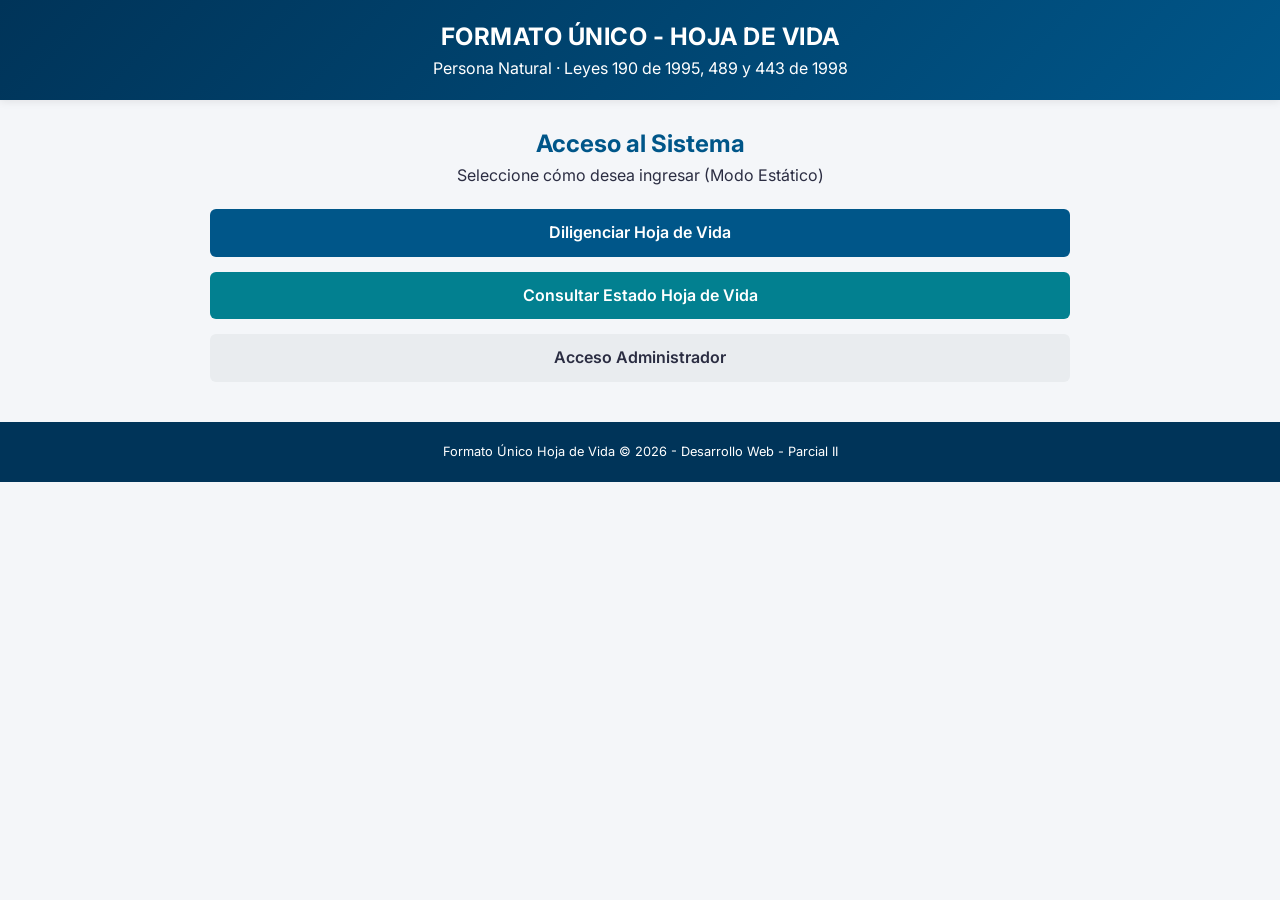
<file: index.html>
<!DOCTYPE html>
<html lang="es">

<head>
    <meta charset="UTF-8">
    <meta name="viewport" content="width=device-width, initial-scale=1.0">
    <title>Hoja de Vida - Formato Único</title>
    <link rel="stylesheet" href="css/estilos.css">
</head>

<body>

    <header>
        <h1>FORMATO ÚNICO - HOJA DE VIDA</h1>
        <p>Persona Natural · Leyes 190 de 1995, 489 y 443 de 1998</p>
    </header>

    <main>
        <div class="login-container">
            <div class="login-card" style="text-align: center;">
                <h2 style="color: var(--primario);">Acceso al Sistema</h2>
                <p style="margin-bottom: 20px;">Seleccione cómo desea ingresar (Modo Estático)</p>

                <div style="display: flex; flex-direction: column; gap: 15px;">
                    <a href="datos-personales.html" class="btn btn-primario"
                        style="text-decoration: none; display: block;">Diligenciar Hoja de Vida</a>
                    <a href="consulta-usuario.html" class="btn btn-primario"
                        style="text-decoration: none; display: block; background-color: var(--exito);">Consultar Estado Hoja de Vida</a>
                    <a href="credenciales.html" class="btn btn-secundario"
                        style="text-decoration: none; display: block;">Acceso Administrador</a>
                </div>
            </div>
        </div>
    </main>

    <footer>
        <p>Formato Único Hoja de Vida &copy; 2026 - Desarrollo Web - Parcial II</p>
    </footer>
</body>

</html>
</file>
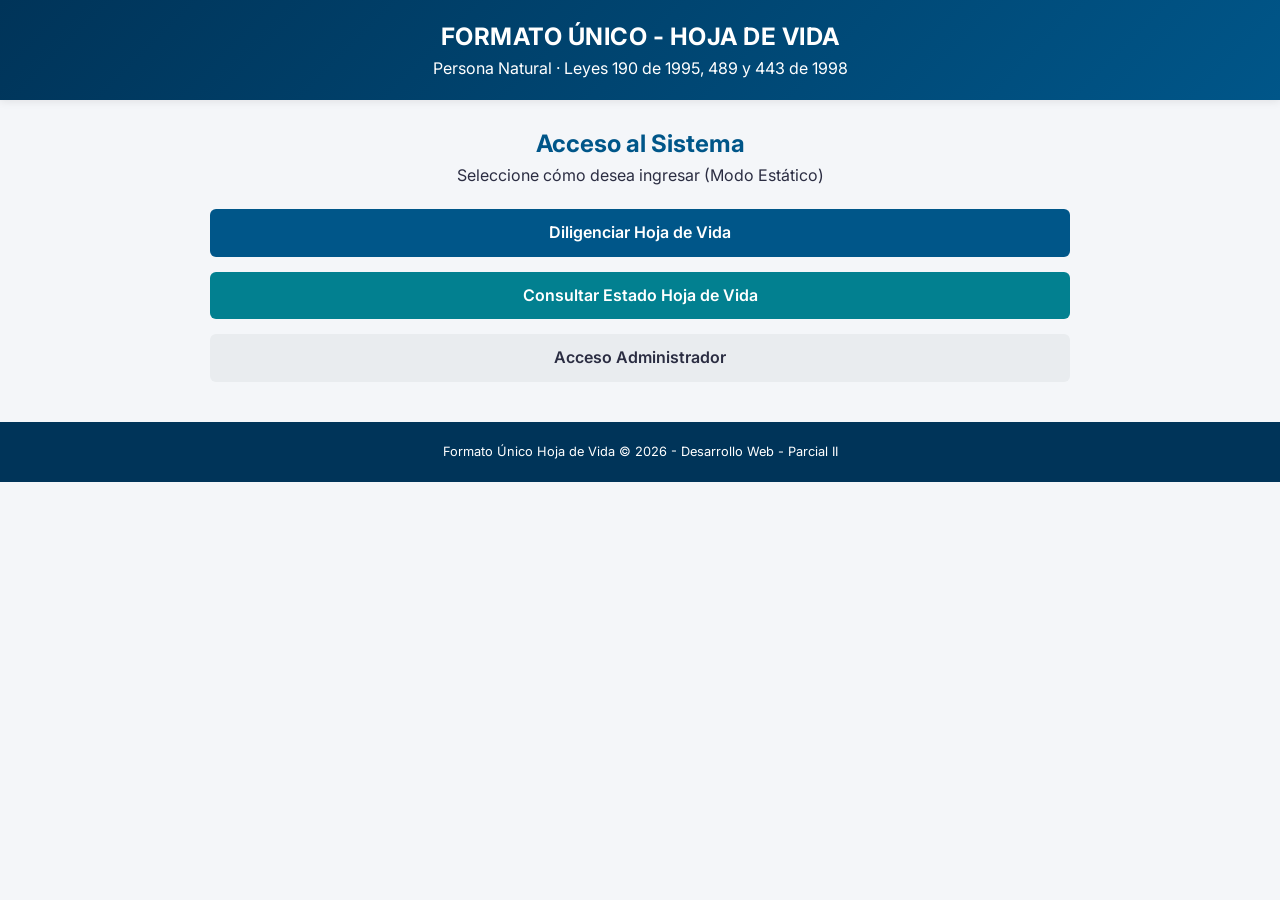
<file: admin.html>
<!DOCTYPE html>
<html lang="es">

<head>
    <meta charset="UTF-8">
    <meta name="viewport" content="width=device-width, initial-scale=1.0">
    <title>Panel Administrador - Hoja de Vida</title>
    <link rel="stylesheet" href="css/estilos.css">
</head>

<body>
    <header>
        <h1>PANEL DE ADMINISTRACIÓN</h1>
        <p>Gestión de Hojas de Vida</p>
    </header>

    <nav>
        <a href="index.html" class="btn-logout">Cerrar Sesión</a>
        <a href="#" id="tab-admin" class="paso-activo" onclick="switchTab('admin')">Administración</a>
        <a href="#" id="tab-historial" onclick="switchTab('historial')">Historial</a>
    </nav>

    <main>
        <div id="alertaGeneral" class="alerta"></div>

        <div id="vista-admin">
            <section>
                <h2><span class="numero-seccion">⚙</span> Hojas de Vida Pendientes</h2>


            <!-- Tabla de hojas de vida -->
            <div style="overflow-x: auto; width: 100%; margin-top: 15px;">
                <table class="admin-table">
                <thead>
                    <tr>
                        <th>ID</th>
                        <th>Nombre Completo</th>
                        <th>Documento</th>
                        <th>Fecha</th>
                        <th>Estado</th>
                        <th>Acción</th>
                    </tr>
                </thead>
                <tbody id="tablaHVBody">
                    <!-- Registros dinámicos cargados con JS -->
                </tbody>
            </table>
            </div>
        </section>
        </div>

        <div id="vista-historial" style="display: none;">
            <section>
                <h2><span class="numero-seccion">📋</span> Historial de Estados</h2>
                <div style="background:#fff; padding: 10px; border-radius: 6px; border: 1px solid #ddd; max-height: 450px; overflow-y: auto; margin-top:15px;">
                    <table class="admin-table">
                        <thead>
                            <tr>
                                <th>Candidato</th>
                                <th>Estado Final</th>
                                <th>Fecha</th>
                            </tr>
                        </thead>
                        <tbody id="tablaHistorialBody">
                            <!-- JS inyectará el historial resumido aquí -->
                        </tbody>
                    </table>
                </div>
            </section>
        </div>
    </main>

    <footer>
        <p>Panel de Administración &copy; 2026 - Con JavaScript (Seguridad Mock)</p>
    </footer>

    <script src="js/main.js"></script>
</body>

</html>
</file>
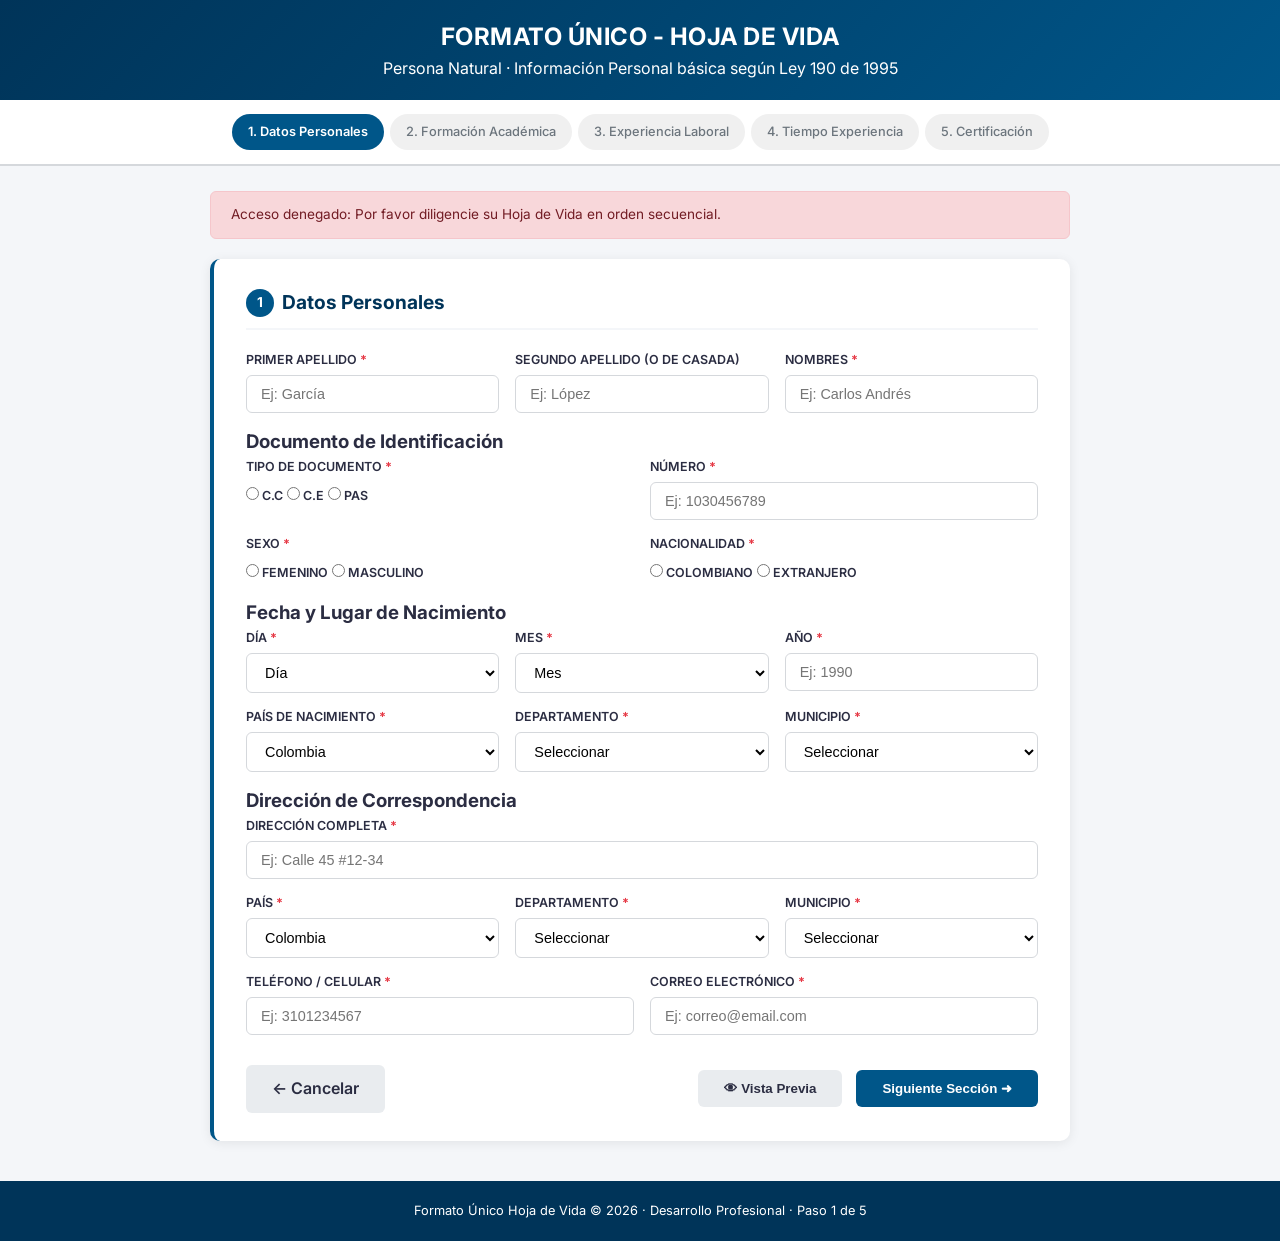
<file: certificacion.html>
<!DOCTYPE html>
<html lang="es">

<head>
    <meta charset="UTF-8">
    <meta name="viewport" content="width=device-width, initial-scale=1.0">
    <title>Certificación - Hoja de Vida</title>
    <link rel="stylesheet" href="css/estilos.css">
</head>

<body>
    <!-- Encabezado -->
    <header>
        <h1>FORMATO ÚNICO - HOJA DE VIDA</h1>
        <p>Persona Natural · Certificación de la Información</p>
    </header>

    <!-- Navegación final -->
    <nav>
        <a href="datos-personales.html" class="paso-completado">1. Datos Personales</a>
        <a href="formacion-academica.html" class="paso-completado">2. Formación Académica</a>
        <a href="experiencia-laboral.html" class="paso-completado">3. Experiencia Laboral</a>
        <a href="tiempo-experiencia.html" class="paso-completado">4. Tiempo Experiencia</a>
        <span class="paso-activo">5. Certificación</span>
    </nav>

    <main>
        <form action="estado-hv.html" method="get">
            <div id="alertaGeneral" class="alerta"></div>

            <!-- SECCIÓN 5: DECLARACIÓN JURAMENTADA -->
            <section>
                <h2><span class="numero-seccion">5</span> Firma del Servidor Público o Contratista</h2>

                <!-- Cuadro de texto legal basado en la Ley 190 de 1995 -->
                <div
                    style="background-color:#F8F9FA;padding:20px;border-radius:8px;border-left:3px solid var(--primario);margin-bottom:20px;line-height:1.8;font-size:0.88rem;">
                    <p><strong>MANIFIESTO BAJO LA GRAVEDAD DEL JURAMENTO QUE:</strong></p>
                    <br>
                    <p>
                        NO ME ENCUENTRO DENTRO DE LAS CAUSALES DE INHABILIDAD E INCOMPATIBILIDAD DEL ORDEN CONSTITUCIONAL O LEGAL, 
                        PARA EJERCER CARGOS O EMPLEOS PÚBLICOS O PARA CELEBRAR CONTRATOS DE PRESTACIÓN DE SERVICIOS CON LA 
                        ADMINISTRACIÓN PÚBLICA.
                    </p>
                    <br>
                    <p>
                        PARA TODOS LOS EFECTOS LEGALES, CERTIFICO QUE LOS DATOS POR MI ANOTADOS EN EL PRESENTE FORMATO
                        ÚNICO DE HOJA DE VIDA, SON VERACES. (ARTÍCULO 5o. DE LA LEY 190/95).
                    </p>
                </div>

                <!-- Campo de aceptación obligatoria -->
                <div class="campo" id="contenedorJuramento">
                    <label class="requerido">¿Acepta la declaración jurada anterior?</label>
                    <div class="grupo-radio">
                        <label><input type="radio" name="aceptaJuramento" value="si" data-required="true"> Sí, acepto</label>
                        <label><input type="radio" name="aceptaJuramento" value="no"> No acepto</label>
                    </div>
                </div>
            </section>

            <!-- SECCIÓN 6: OBSERVACIONES (Uso administrativo) -->
            <section>
                <h2><span class="numero-seccion">6</span> Observaciones</h2>
                <p style="font-size:0.82rem;color:#6C757D;margin-bottom:12px;">
                    Espacio opcional para aclaraciones adicionales sobre la información suministrada.
                </p>

                <div class="campo">
                    <label for="observaciones">Observaciones Generales</label>
                    <textarea id="observaciones" rows="4"
                        placeholder="Escriba aquí sus observaciones si lo considera necesario"></textarea>
                </div>
            </section>

            <!-- Botones finales de envío -->
            <section>
                <div class="botones-formulario" style="border-top:none;padding-top:0;margin-top:0;">
                    <a href="tiempo-experiencia.html" class="btn btn-secundario"
                        style="text-decoration:none; display:inline-block; text-align:center;">← Sección Anterior</a>
                    <button type="submit" class="btn btn-primario" style="font-size:1rem;padding:12px 30px;">
                        ✓ Finalizar y Enviar
                    </button>
                </div>
            </section>
        </form>
    </main>

    <footer>
        <p>Formato Único Hoja de Vida &copy; 2026 · Paso 5 de 5</p>
    </footer>

    <!-- Lógica de validación final -->
    <script src="js/main.js"></script>
</body>

</html>
</file>
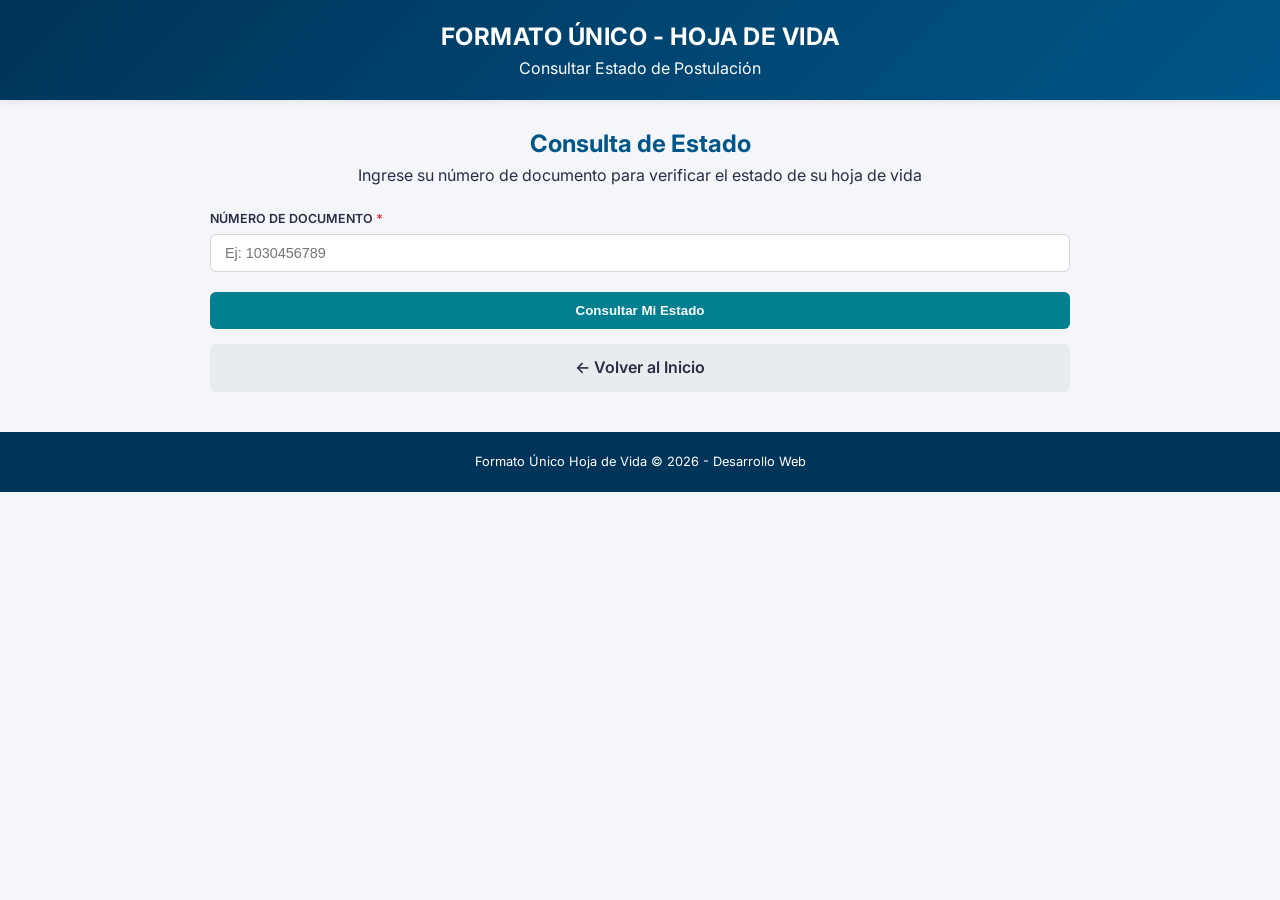
<file: consulta-usuario.html>
<!DOCTYPE html>
<html lang="es">

<head>
    <meta charset="UTF-8">
    <meta name="viewport" content="width=device-width, initial-scale=1.0">
    <title>Consulta de Estado - Hoja de Vida</title>
    <link rel="stylesheet" href="css/estilos.css">
</head>

<body>

    <header>
        <h1>FORMATO ÚNICO - HOJA DE VIDA</h1>
        <p>Consultar Estado de Postulación</p>
    </header>

    <main>
        <div class="login-container">
            <div class="login-card" style="text-align: center;">
                <h2 style="color: var(--primario);">Consulta de Estado</h2>
                <p style="margin-bottom: 20px;">Ingrese su número de documento para verificar el estado de su hoja de vida</p>

                <div id="resultadoConsulta" class="alerta" style="display:none; margin-bottom: 15px; padding:15px; border-radius:6px; font-weight:600;"></div>

                <form id="consultaForm">
                    <div class="campo" style="text-align: left; margin-bottom: 20px;">
                        <label for="docConsulta" class="requerido">Número de Documento</label>
                        <input type="text" id="docConsulta" required placeholder="Ej: 1030456789">
                    </div>
                    <div style="display: flex; flex-direction: column; gap: 15px;">
                        <button type="submit" class="btn btn-primario" style="width: 100%; background-color:var(--exito);">Consultar Mi Estado</button>
                        <a href="index.html" class="btn btn-secundario"
                            style="text-decoration: none; display: block;">← Volver al Inicio</a>
                    </div>
                </form>
            </div>
        </div>
    </main>

    <footer>
        <p>Formato Único Hoja de Vida &copy; 2026 - Desarrollo Web</p>
    </footer>

    <script>
        document.getElementById('consultaForm').addEventListener('submit', function(e) {
            e.preventDefault();
            const doc = document.getElementById('docConsulta').value.trim();
            const resDiv = document.getElementById('resultadoConsulta');
            
            if(!doc) return;

            let hvList = JSON.parse(localStorage.getItem('hvList') || '[]');
            // Buscar del más reciente al antiguo (reverse) en caso que haya duplicados
            let hv = [...hvList].reverse().find(h => h.documento === doc);

            resDiv.style.display = 'block';

            if (hv) {
                let colorInfo = '#f1f3f5';
                let textCol = '#333';
                
                if(hv.estado === 'diligenciada') {
                    colorInfo = '#e2e3e5';
                    textCol = '#383d41';
                } else if(hv.estado === 'aceptada') {
                    colorInfo = '#d4edda';
                    textCol = '#155724';
                } else if(hv.estado === 'rechazada') {
                    colorInfo = '#f8d7da';
                    textCol = '#721c24';
                }

                resDiv.style.backgroundColor = colorInfo;
                resDiv.style.color = textCol;
                resDiv.style.border = `1px solid ${textCol}`;
                
                resDiv.innerHTML = `
                    <div style="margin-bottom:8px; font-size:0.85rem; color:#666;">Candidato: <strong>${hv.nombreCompleto}</strong></div>
                    Estado Actual: <br>
                    <span style="font-size:1.2rem; text-transform:uppercase;">${hv.estado}</span>
                `;
            } else {
                resDiv.style.backgroundColor = '#fff3cd';
                resDiv.style.color = '#856404';
                resDiv.style.border = '1px solid #ffeeba';
                resDiv.innerHTML = `No se encontró ninguna Hoja de Vida asociada al documento <strong>${doc}</strong>.`;
            }
        });
    </script>
</body>

</html>
</file>
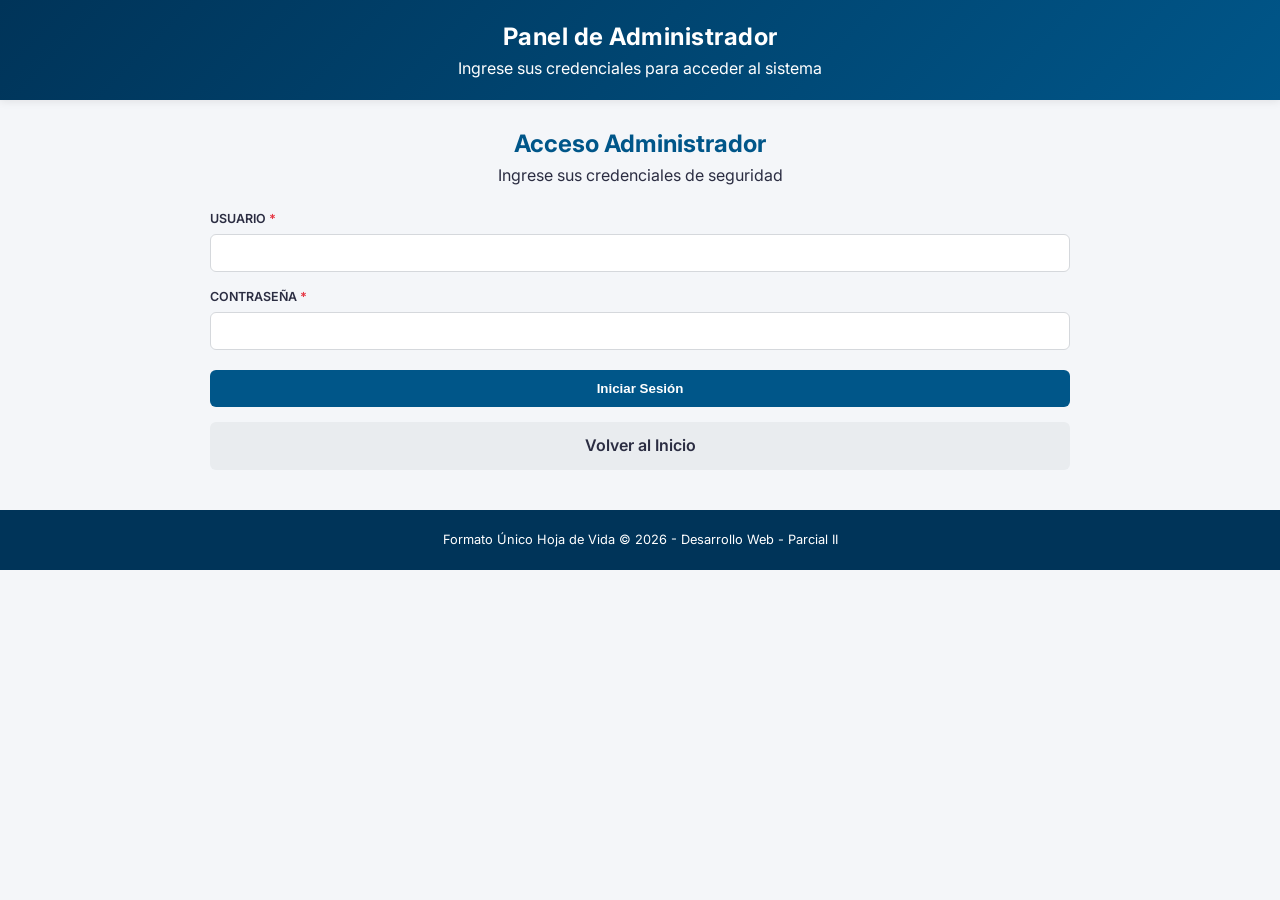
<file: credenciales.html>
<!DOCTYPE html>
<html lang="es">

<head>
    <meta charset="UTF-8">
    <meta name="viewport" content="width=device-width, initial-scale=1.0">
    <title>Inicio de Sesión</title>
    <link rel="stylesheet" href="css/estilos.css">
</head>

<body>

    <header>
        <h1>Panel de Administrador</h1>
        <p>Ingrese sus credenciales para acceder al sistema</p>
    </header>

    <main>
        <div class="login-container">
            <div class="login-card" style="text-align: center;">
                <h2 style="color: var(--primario);">Acceso Administrador</h2>
                <p style="margin-bottom: 20px;">Ingrese sus credenciales de seguridad</p>

                <div id="loginError" class="alerta" style="display:none; margin-bottom: 15px;"></div>

                <form id="loginAdminForm">
                    <div class="campo" style="text-align: left; margin-bottom: 15px;">
                        <label for="adminUser" class="requerido">Usuario</label>
                        <input type="text" id="adminUser" data-required="true" placeholder="">
                    </div>
                    <div class="campo" style="text-align: left; margin-bottom: 20px;">
                        <label for="adminPass" class="requerido">Contraseña</label>
                        <input type="password" id="adminPass" data-required="true" placeholder="">
                    </div>
                    <div style="display: flex; flex-direction: column; gap: 15px;">
                        <button type="submit" class="btn btn-primario" style="width: 100%;">Iniciar Sesión</button>
                        <a href="index.html" class="btn btn-secundario"
                            style="text-decoration: none; display: block;">Volver al Inicio</a>
                    </div>
                </form>
            </div>
        </div>
    </main>

    <footer>
        <p>Formato Único Hoja de Vida &copy; 2026 - Desarrollo Web - Parcial II</p>
    </footer>

    <script src="js/main.js"></script>
</body>

</html>
</file>
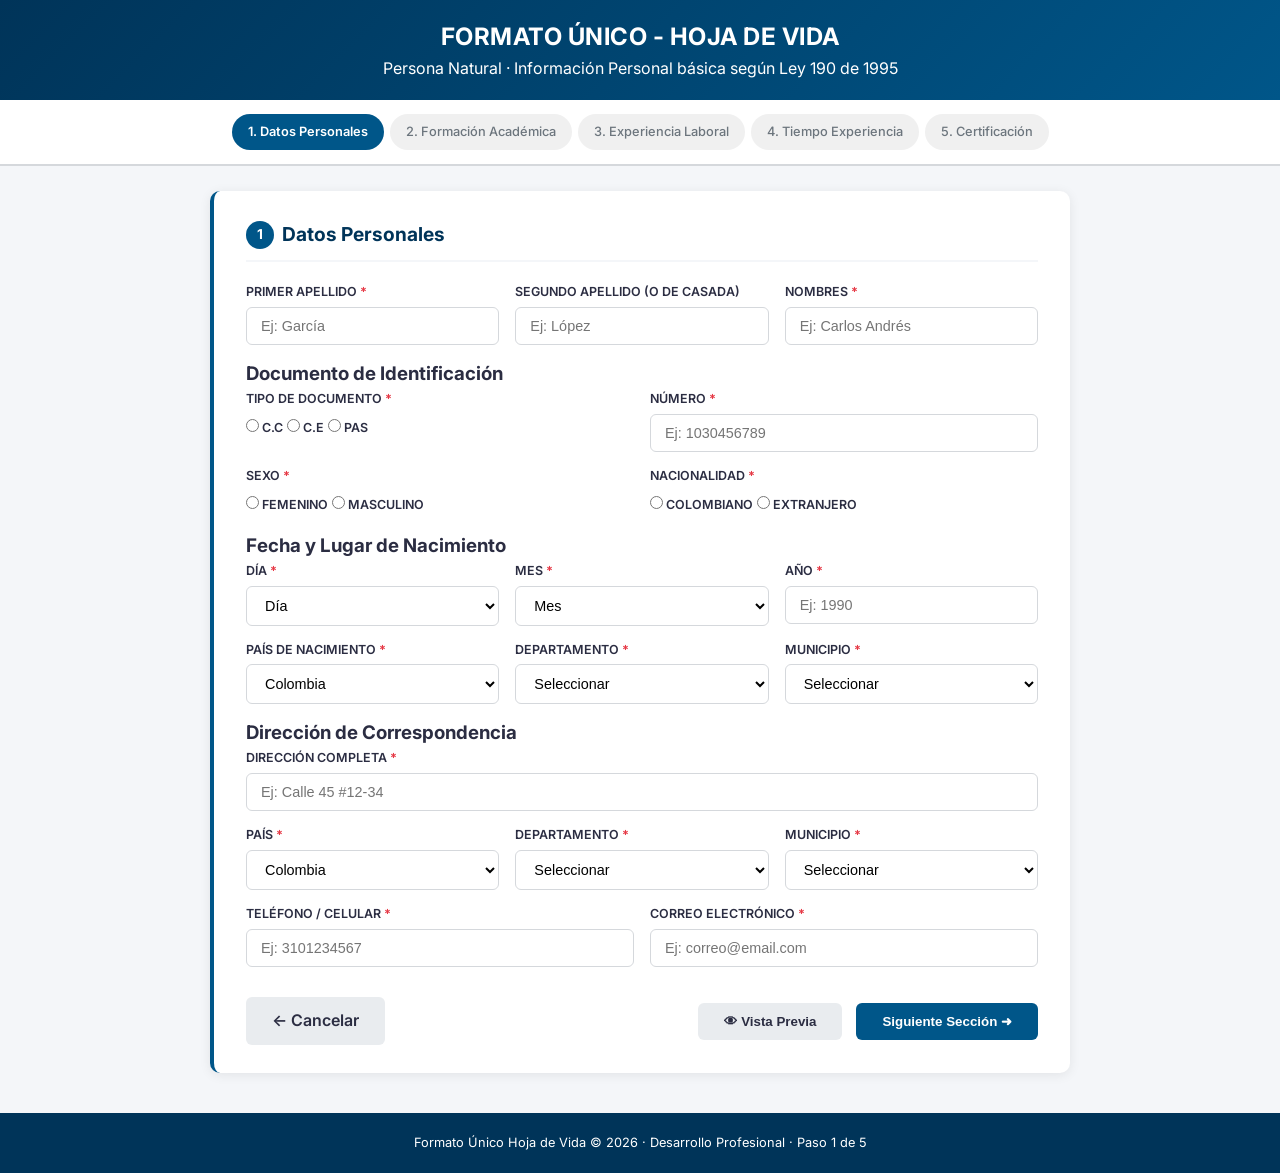
<file: datos-personales.html>
<!DOCTYPE html>
<html lang="es">

<head>
    <!-- Configuración básica y metaetiquetas para SEO y adaptabilidad móvil -->
    <meta charset="UTF-8">
    <meta name="viewport" content="width=device-width, initial-scale=1.0">
    <title>Datos Personales - Hoja de Vida</title>
    <!-- Enlace a la hoja de estilos general -->
    <link rel="stylesheet" href="css/estilos.css">
</head>

<body>

    <!-- Encabezado oficial del Formato Único -->
    <header>
        <h1>FORMATO ÚNICO - HOJA DE VIDA</h1>
        <p>Persona Natural · Información Personal básica según Ley 190 de 1995</p>
    </header>

    <!-- Barra de navegación por pasos. 
         Nota: El acceso a pasos futuros está bloqueado por JS si no se completan los campos requeridos. -->
    <nav>
        <span class="paso-activo">1. Datos Personales</span>
        <a href="formacion-academica.html">2. Formación Académica</a>
        <a href="experiencia-laboral.html">3. Experiencia Laboral</a>
        <a href="tiempo-experiencia.html">4. Tiempo Experiencia</a>
        <a href="certificacion.html">5. Certificación</a>
    </nav>

    <main>
        <!-- El formulario utiliza el método GET para simular el paso de datos en modo estático -->
        <form action="formacion-academica.html" method="get">
            <!-- Contenedor para mensajes de alerta globales manejados por main.js -->
            <div id="alertaGeneral" class="alerta"></div>

            <section>
                <h2><span class="numero-seccion">1</span> Datos Personales</h2>

                <!-- Bloque 1: Identificación básica del aspirante -->
                <div class="fila-campos">
                    <div class="campo">
                        <label for="primerApellido" class="requerido">Primer Apellido</label>
                        <input type="text" id="primerApellido" placeholder="Ej: García" data-required="true">
                    </div>
                    <div class="campo">
                        <label for="segundoApellido">Segundo Apellido (o de casada)</label>
                        <input type="text" id="segundoApellido" placeholder="Ej: López">
                    </div>
                    <div class="campo">
                        <label for="nombres" class="requerido">Nombres</label>
                        <input type="text" id="nombres" placeholder="Ej: Carlos Andrés" data-required="true">
                    </div>
                </div>

                <!-- Bloque 2: Documento de identificación -->
                <h3>Documento de Identificación</h3>
                <div class="fila-campos">
                    <div class="campo" id="contenedorTipoDoc">
                        <label class="requerido">Tipo de Documento</label>
                        <div class="grupo-radio">
                            <label><input type="radio" name="tipoDocumento" value="CC" data-required="true"> C.C</label>
                            <label><input type="radio" name="tipoDocumento" value="CE"> C.E</label>
                            <label><input type="radio" name="tipoDocumento" value="PAS"> PAS</label>
                        </div>
                    </div>
                    <div class="campo">
                        <label for="numeroDocumento" class="requerido">Número</label>
                        <input type="number" id="numeroDocumento" placeholder="Ej: 1030456789" data-required="true">
                    </div>
                </div>

                <!-- Bloque 3: Datos demográficos y de nacionalidad -->
                <div class="fila-campos">
                    <div class="campo" id="contenedorSexo">
                        <label class="requerido">Sexo</label>
                        <div class="grupo-radio">
                            <label><input type="radio" name="sexo" value="F" data-required="true"> Femenino</label>
                            <label><input type="radio" name="sexo" value="M"> Masculino</label>
                        </div>
                    </div>
                    <div class="campo" id="contenedorNacionalidad">
                        <label class="requerido">Nacionalidad</label>
                        <div class="grupo-radio">
                            <label><input type="radio" name="nacionalidad" value="COL" data-required="true"> Colombiano</label>
                            <label><input type="radio" name="nacionalidad" value="EXT"> Extranjero</label>
                        </div>
                    </div>
                    <div class="campo">
                        <label for="paisNacionalidad">País (Si es extranjero)</label>
                        <select id="paisNacionalidad">
                            <option value="">-- Seleccionar --</option>
                            <optgroup label="América Latina">
                                <option value="argentina">Argentina</option>
                                <option value="bolivia">Bolivia</option>
                                <option value="brasil">Brasil</option>
                                <option value="chile">Chile</option>
                                <option value="ecuador">Ecuador</option>
                                <option value="mexico">México</option>
                                <option value="paraguay">Paraguay</option>
                                <option value="peru">Perú</option>
                                <option value="uruguay">Uruguay</option>
                                <option value="venezuela">Venezuela</option>
                            </optgroup>
                            <optgroup label="Otros">
                                <option value="usa">Estados Unidos</option>
                                <option value="españa">España</option>
                                <option value="francia">Francia</option>
                                <option value="italia">Italia</option>
                                <option value="alemania">Alemania</option>
                                <option value="otro">Otro</option>
                            </optgroup>
                        </select>
                    </div>
                </div>

                <!-- Bloque 4: Libreta Militar (Se oculta dinámicamente si el sexo es Femenino) -->
                <h3>Libreta Militar</h3>
                <div class="fila-campos">
                    <div class="campo">
                        <label>Clase</label>
                        <div class="grupo-radio">
                            <label><input type="radio" name="libretaClase" value="primera"> Primera Clase</label>
                            <label><input type="radio" name="libretaClase" value="segunda"> Segunda Clase</label>
                        </div>
                    </div>
                    <div class="campo">
                        <label for="libretaNumero">Número</label>
                        <input type="text" id="libretaNumero" placeholder="Número de libreta">
                    </div>
                    <div class="campo">
                        <label for="distritoMilitar">Distrito Militar (D.M)</label>
                        <select id="distritoMilitar">
                            <option value="" disabled selected>Seleccionar DM</option>
                            <!-- Llenado dinámicamente por JS según la rúbrica -->
                        </select>
                    </div>
                </div>

                <!-- Bloque 5: Fecha y lugar de nacimiento con validación de edad (Mínimo 18 años) -->
                <h3>Fecha y Lugar de Nacimiento</h3>
                <div class="fila-campos">
                    <div class="campo">
                        <label for="nacDia" class="requerido">Día</label>
                        <select id="nacDia" data-required="true">
                            <option value=""> Día </option>
                            <!-- Los días se cargan dinámicamente via JS -->
                        </select>
                    </div>
                    <div class="campo">
                        <label for="nacMes" class="requerido">Mes</label>
                        <select id="nacMes" data-required="true">
                            <option value="" disabled selected> Mes </option>
                            <option value="01">Enero</option>
                            <option value="02">Febrero</option>
                            <option value="03">Marzo</option>
                            <option value="04">Abril</option>
                            <option value="05">Mayo</option>
                            <option value="06">Junio</option>
                            <option value="07">Julio</option>
                            <option value="08">Agosto</option>
                            <option value="09">Septiembre</option>
                            <option value="10">Octubre</option>
                            <option value="11">Noviembre</option>
                            <option value="12">Diciembre</option>
                        </select>
                    </div>
                    <div class="campo">
                        <label for="nacAnio" class="requerido">Año</label>
                        <input type="number" id="nacAnio" min="1941" max="2008" placeholder="Ej: 1990" data-required="true">
                    </div>
                </div>

                <!-- Lugar de nacimiento con conexión a base de datos geográfica (JS) -->
                <div class="fila-campos">
                    <div class="campo">
                        <label for="paisNac" class="requerido">País de Nacimiento</label>
                        <select id="paisNac" data-required="true">
                            <option value="colombia">Colombia</option>
                            <option value="extranjero">Extranjero</option>
                        </select>
                    </div>
                    <div class="campo">
                        <label for="deptoNac" class="requerido" id="labelDeptoNac">Departamento</label>
                        <select id="deptoNac" data-required="true">
                            <!-- Cargado dinámicamente -->
                        </select>
                    </div>
                    <div class="campo">
                        <label for="municipioNac" class="requerido" id="labelMunNac">Municipio</label>
                        <select id="municipioNac" data-required="true">
                            <!-- Cargado dinámicamente -->
                        </select>
                    </div>
                </div>

                <!-- Bloque 6: Ubicación de contacto y correspondencia -->
                <h3>Dirección de Correspondencia</h3>
                <div class="fila-campos">
                    <div class="campo" style="flex:2">
                        <label for="direccionCorr" class="requerido">Dirección Completa</label>
                        <input type="text" id="direccionCorr" placeholder="Ej: Calle 45 #12-34" data-required="true">
                    </div>
                </div>
                <div class="fila-campos">
                    <div class="campo">
                        <label for="paisCorr" class="requerido">País</label>
                        <select id="paisCorr" data-required="true">
                            <option value="colombia">Colombia</option>
                            <option value="extranjero">Extranjero</option>
                        </select>
                    </div>
                    <div class="campo">
                        <label for="deptoCorr" class="requerido" id="labelDeptoCorr">Departamento</label>
                        <select id="deptoCorr" data-required="true">
                            <!-- Cargado dinámicamente -->
                        </select>
                    </div>
                    <div class="campo">
                        <label for="municipioCorr" class="requerido" id="labelMunCorr">Municipio</label>
                        <select id="municipioCorr" data-required="true">
                            <!-- Cargado dinámicamente -->
                        </select>
                    </div>
                </div>

                <!-- Bloque 7: Información de contacto directo -->
                <div class="fila-campos">
                    <div class="campo">
                        <label for="telefono" class="requerido">Teléfono / Celular</label>
                        <input type="tel" id="telefono" placeholder="Ej: 3101234567" data-required="true">
                    </div>
                    <div class="campo">
                        <label for="email" class="requerido">Correo Electrónico</label>
                        <input type="email" id="email" placeholder="Ej: correo@email.com" data-required="true">
                    </div>
                </div>

                <!-- Botones de acción del formulario -->
                <div class="botones-formulario">
                    <a href="index.html" class="btn btn-secundario"
                        style="text-decoration:none; display:inline-block; text-align:center;">← Cancelar</a>
                    <div>
                        <button type="button" onclick="abrirVistaPreviaLocal()" class="btn btn-secundario" style="margin-right:10px;">👁 Vista Previa</button>
                        <button type="submit" class="btn btn-primario">Siguiente Sección ➜</button>
                    </div>
                </div>
            </section>
        </form>
    </main>

    <!-- Pie de página con información de copyright y progreso del formulario -->
    <footer>
        <p>Formato Único Hoja de Vida &copy; 2026 · Desarrollo Profesional · Paso 1 de 5</p>
    </footer>

    <!-- Scripts de lógica y validaciones -->
    <script src="js/main.js"></script>
</body>

</html>
</file>
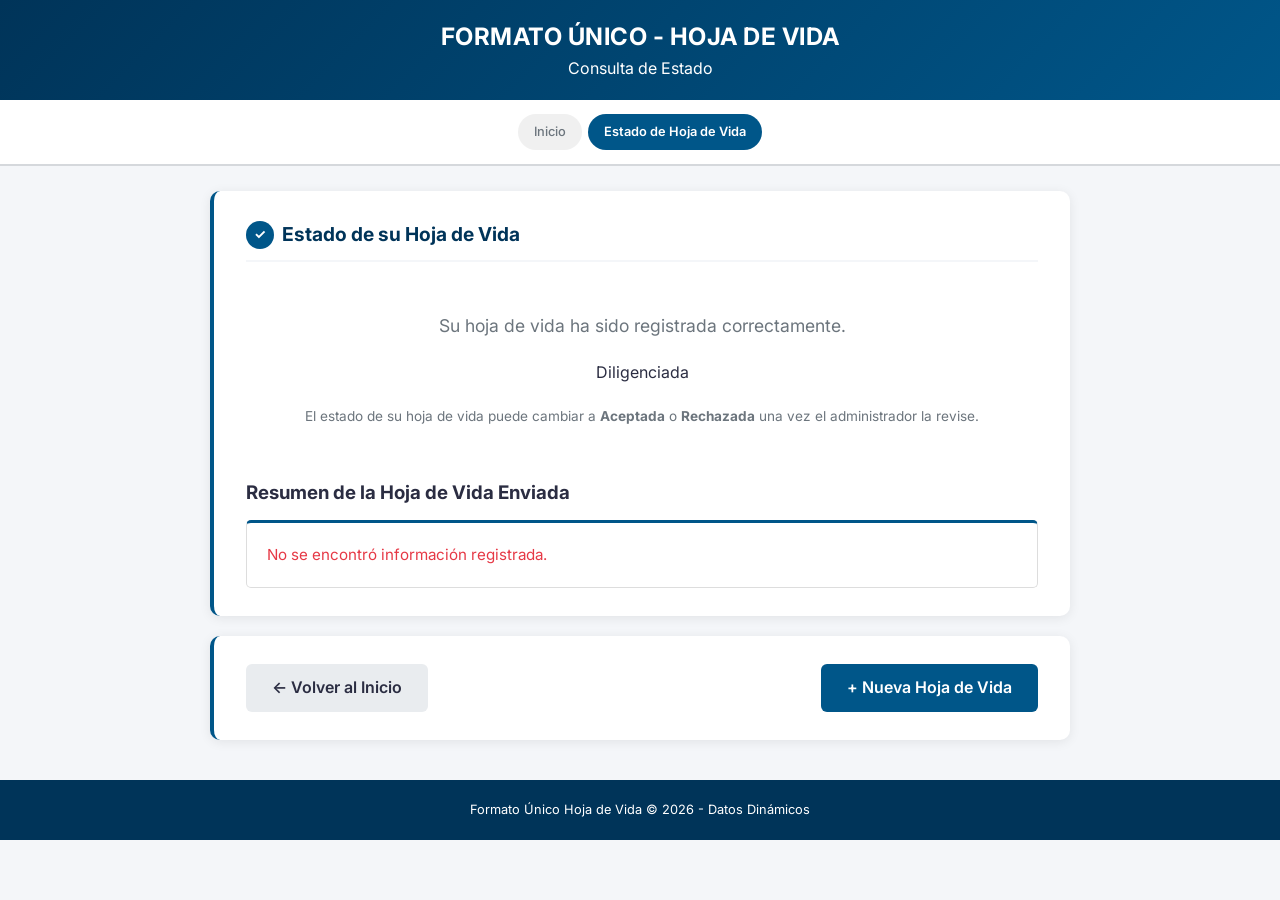
<file: estado-hv.html>
<!DOCTYPE html>
<html lang="es">
<head>
    <meta charset="UTF-8">
    <meta name="viewport" content="width=device-width, initial-scale=1.0">
    <title>Estado de Hoja de Vida</title>
    <link rel="stylesheet" href="css/estilos.css">
</head>
<body>
    <header>
        <h1>FORMATO ÚNICO - HOJA DE VIDA</h1>
        <p>Consulta de Estado</p>
    </header>

    <nav>
        <a href="index.html">Inicio</a>
        <span class="paso-activo">Estado de Hoja de Vida</span>
    </nav>

    <main>
        <div id="alertaGeneral" class="alerta"></div>

        <section>
            <h2><span class="numero-seccion">✓</span> Estado de su Hoja de Vida</h2>

            <div id="infoEstado">
                <div style="text-align:center;padding:30px;">
                    <p style="font-size:1.1rem;color:var(--texto-claro);">Su hoja de vida ha sido registrada correctamente.</p>
                    <div style="margin:20px 0;">
                        <span class="badge badge-diligenciada" style="font-size:1rem;padding:8px 20px;">Diligenciada</span>
                    </div>
                    <p style="font-size:0.85rem;color:var(--texto-claro);">
                        El estado de su hoja de vida puede cambiar a <strong>Aceptada</strong> o <strong>Rechazada</strong> 
                        una vez el administrador la revise.
                    </p>
                </div>
            </div>

            <div style="margin-top:20px;">
                <h3>Resumen de la Hoja de Vida Enviada</h3>
                <div id="resumenHV" style="margin-top:12px; background:#fff; padding:20px; border:1px solid #ddd; border-top:3px solid var(--primario); border-radius:5px; font-size:0.95rem;">
                    <!-- Se carga dinámicamente con JS -->
                </div>
            </div>
        </section>

        <section>
            <div class="botones-formulario" style="border-top:none;padding-top:0;margin-top:0;">
                <a href="index.html" class="btn btn-secundario" style="text-decoration:none;">← Volver al Inicio</a>
                <a href="datos-personales.html" class="btn btn-primario" style="text-decoration:none;">+ Nueva Hoja de Vida</a>
            </div>
        </section>
    </main>

    <footer>
        <p>Formato Único Hoja de Vida &copy; 2026 - Datos Dinámicos</p>
    </footer>

    <script>
        document.addEventListener('DOMContentLoaded', () => {
            const list = JSON.parse(localStorage.getItem('hvList') || '[]');
            const resumenDiv = document.getElementById('resumenHV');
            if(list.length > 0) {
                const hv = list[list.length - 1];
                resumenDiv.innerHTML = `
                    <p style="color:var(--texto-claro);font-size:0.85rem;margin-bottom:15px; border-bottom: 1px solid #eee; padding-bottom: 10px;">La información se registró en el sistema y está pendiente de revisión.</p>
                    <div style="display: grid; grid-template-columns: 1fr; gap: 12px; color: var(--texto);">
                        <div><strong style="color:var(--primario-oscuro);">Nombre Completo:</strong> ${hv.nombreCompleto}</div>
                        <div><strong style="color:var(--primario-oscuro);">Documento:</strong> ${hv.documento}</div>
                        <div><strong style="color:var(--primario-oscuro);">Fecha de Envío:</strong> ${hv.fecha}</div>
                        <div><strong style="color:var(--primario-oscuro);">Estado Actual:</strong> <span style="background-color: var(--fondo); padding: 4px 8px; border-radius: 4px; border: 1px solid #ccc; font-weight: bold; text-transform: capitalize;">${hv.estado}</span></div>
                    </div>
                `;
            } else {
                resumenDiv.innerHTML = '<p style="color:var(--error);">No se encontró información registrada.</p>';
            }
        });
    </script>
</body>
</html>
</file>
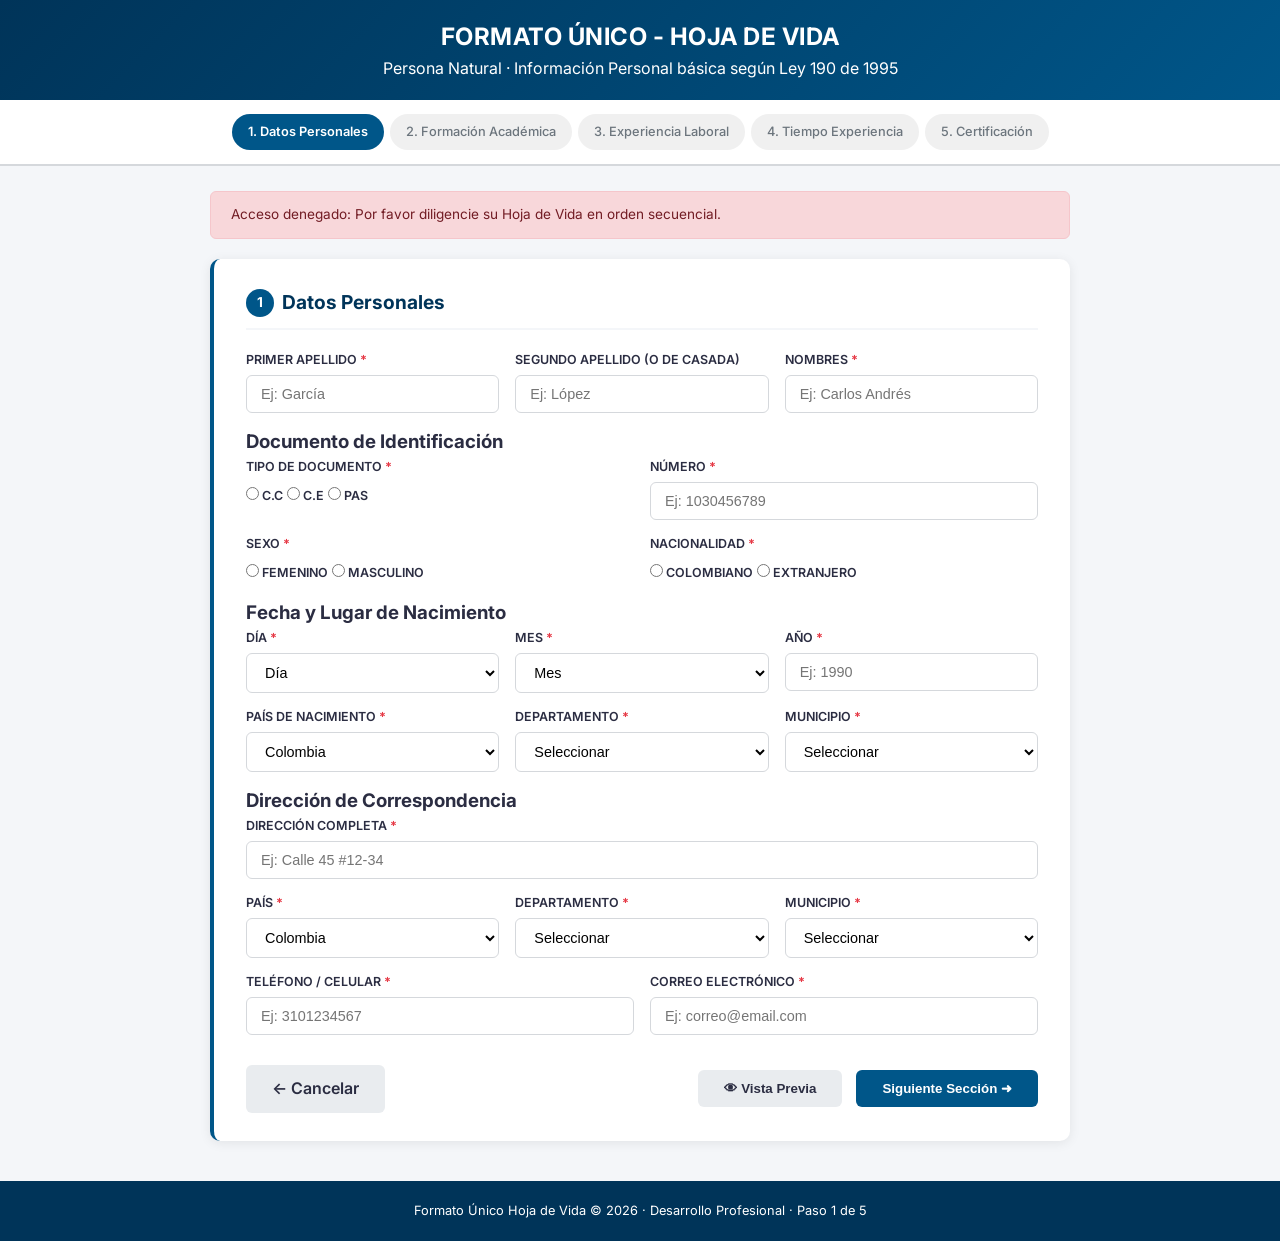
<file: experiencia-laboral.html>
<!DOCTYPE html>
<html lang="es">

<head>
    <meta charset="UTF-8">
    <meta name="viewport" content="width=device-width, initial-scale=1.0">
    <title>Experiencia Laboral - Hoja de Vida</title>
    <link rel="stylesheet" href="css/estilos.css">
</head>

<body>
    <!-- Encabezado -->
    <header>
        <h1>FORMATO ÚNICO - HOJA DE VIDA</h1>
        <p>Persona Natural · Trayectoria Profesional</p>
    </header>

    <!-- Navegación -->
    <nav>
        <a href="datos-personales.html" class="paso-completado">1. Datos Personales</a>
        <a href="formacion-academica.html" class="paso-completado">2. Formación Académica</a>
        <span class="paso-activo">3. Experiencia Laboral</span>
        <a href="tiempo-experiencia.html">4. Tiempo Experiencia</a>
        <a href="certificacion.html">5. Certificación</a>
    </nav>

    <main>
        <form action="tiempo-experiencia.html" method="get">
            <div id="alertaGeneral" class="alerta"></div>

            <!-- SECCIÓN 3: EXPERIENCIA LABORAL -->
            <section>
                <h2><span class="numero-seccion">3</span> Experiencia Laboral</h2>
                <p style="font-size:0.82rem;color:#6C757D;margin-bottom:16px;">
                    Relacione su experiencia laboral o de prestación de servicios en estricto orden cronológico
                    comenzando por el actual. (Los campos con * son obligatorios legalmente).
                </p>

                <div id="listaExperiencias">
                    <div class="registro-dinamico" id="experiencia_1">
                        <div class="registro-header">
                            <h4>Experiencia Laboral Principal / Actual</h4>
                        </div>
                        
                        <!-- Empresa y Tipo -->
                        <div class="fila-campos">
                            <div class="campo">
                                <label class="requerido">Empresa o Entidad</label>
                                <input type="text" id="empresa_1" placeholder="Nombre completo" data-required="true">
                            </div>
                            <div class="campo">
                                <label class="requerido">Naturaleza de la Entidad</label>
                                <div class="grupo-radio">
                                    <label><input type="radio" name="tipoEmpresa_1" value="publica" data-required="true"> Pública</label>
                                    <label><input type="radio" name="tipoEmpresa_1" value="privada"> Privada</label>
                                </div>
                            </div>
                        </div>

                        <!-- Ubicación de la experiencia -->
                        <div class="fila-campos">
                            <div class="campo">
                                <label>País</label>
                                <select id="paisExp_1">
                                    <option value="colombia">Colombia</option>
                                    <option value="extranjero">Extranjero</option>
                                </select>
                            </div>
                            <div class="campo">
                                <label>Departamento</label>
                                <select id="deptoExp_1">
                                    <!-- Cargado por JS -->
                                </select>
                            </div>
                            <div class="campo">
                                <label>Municipio</label>
                                <select id="municipioExp_1">
                                    <!-- Cargado por JS -->
                                </select>
                            </div>
                        </div>

                        <!-- Contacto de la entidad -->
                        <div class="fila-campos">
                            <div class="campo">
                                <label>Correo Electrónico Entidad</label>
                                <input type="email" id="correoEnt_1" placeholder="entidad@ejemplo.com">
                            </div>
                            <div class="campo">
                                <label>Teléfonos</label>
                                <input type="tel" id="telEnt_1" placeholder="Ej: 601 1234567">
                            </div>
                        </div>

                        <!-- Fechas de vinculación -->
                        <div class="fila-campos">
                            <div class="campo">
                                <label>Ingreso - Mes</label>
                                <select id="mesIng_1">
                                    <option value="" disabled selected> Mes </option>
                                    <option value="01">Enero</option>
                                    <option value="02">Febrero</option>
                                    <option value="03">Marzo</option>
                                    <option value="04">Abril</option>
                                    <option value="05">Mayo</option>
                                    <option value="06">Junio</option>
                                    <option value="07">Julio</option>
                                    <option value="08">Agosto</option>
                                    <option value="09">Septiembre</option>
                                    <option value="10">Octubre</option>
                                    <option value="11">Noviembre</option>
                                    <option value="12">Diciembre</option>
                                </select>
                            </div>
                            <div class="campo">
                                <label>Año de Ingreso</label>
                                <input type="number" id="anioIng_1" min="1941" max="2026" placeholder="AñO">
                            </div>
                            <div class="campo">
                                <label>Retiro - Mes</label>
                                <select id="mesRet_1">
                                    <option value="" disabled selected> Mes </option>
                                    <option value="01">Enero</option>
                                    <option value="02">Febrero</option>
                                    <option value="03">Marzo</option>
                                    <option value="04">Abril</option>
                                    <option value="05">Mayo</option>
                                    <option value="06">Junio</option>
                                    <option value="07">Julio</option>
                                    <option value="08">Agosto</option>
                                    <option value="09">Septiembre</option>
                                    <option value="10">Octubre</option>
                                    <option value="11">Noviembre</option>
                                    <option value="12">Diciembre</option>
                                </select>
                            </div>
                            <div class="campo">
                                <label>Año Retiro (vacío = Actual)</label>
                                <input type="number" id="anioRet_1" min="1941" max="2026" placeholder="AñO">
                            </div>
                        </div>

                        <!-- Cargo y Dependencia -->
                        <div class="fila-campos">
                            <div class="campo">
                                <label class="requerido">Cargo o Contrato Actual</label>
                                <input type="text" id="cargo_1" placeholder="Ej: Analista de Sistemas" data-required="true">
                            </div>
                            <div class="campo">
                                <label>Dependencia</label>
                                <input type="text" id="dependencia_1" placeholder="Ej: Área de IT">
                            </div>
                        </div>

                        <!-- Dirección física -->
                        <div class="fila-campos">
                            <div class="campo">
                                <label>Dirección de la Entidad</label>
                                <input type="text" id="direccionExp_1" placeholder="Ej: Av Siempre Viva 123">
                            </div>
                        </div>
                    </div>
                </div>
                <button type="button" onclick="agregarExperiencia()" class="btn btn-secundario" id="btnAgregaExp" style="margin-top:15px; width:100%; border:1px dashed var(--primario); background:var(--fondo);">+ Agregar Otra Experiencia Laboral</button>
            </section>

            <!-- Botones de navegación -->
            <section>
                <div class="botones-formulario" style="border-top:none;padding-top:0;margin-top:0;">
                    <a href="formacion-academica.html" class="btn btn-secundario"
                        style="text-decoration:none; display:inline-block; text-align:center;">← Sección Anterior</a>
                    <div>
                        <button type="button" onclick="abrirVistaPreviaLocal()" class="btn btn-secundario" style="margin-right:10px;">👁 Vista Previa</button>
                        <button type="submit" class="btn btn-primario">Siguiente Sección ➜</button>
                    </div>
                </div>
            </section>
        </form>
    </main>

    <footer>
        <p>Formato Único Hoja de Vida &copy; 2026 · Paso 3 de 5</p>
    </footer>

    <!-- Lógica de control de fechas y navegación -->
    <script src="js/main.js"></script>
</body>

</html>
</file>
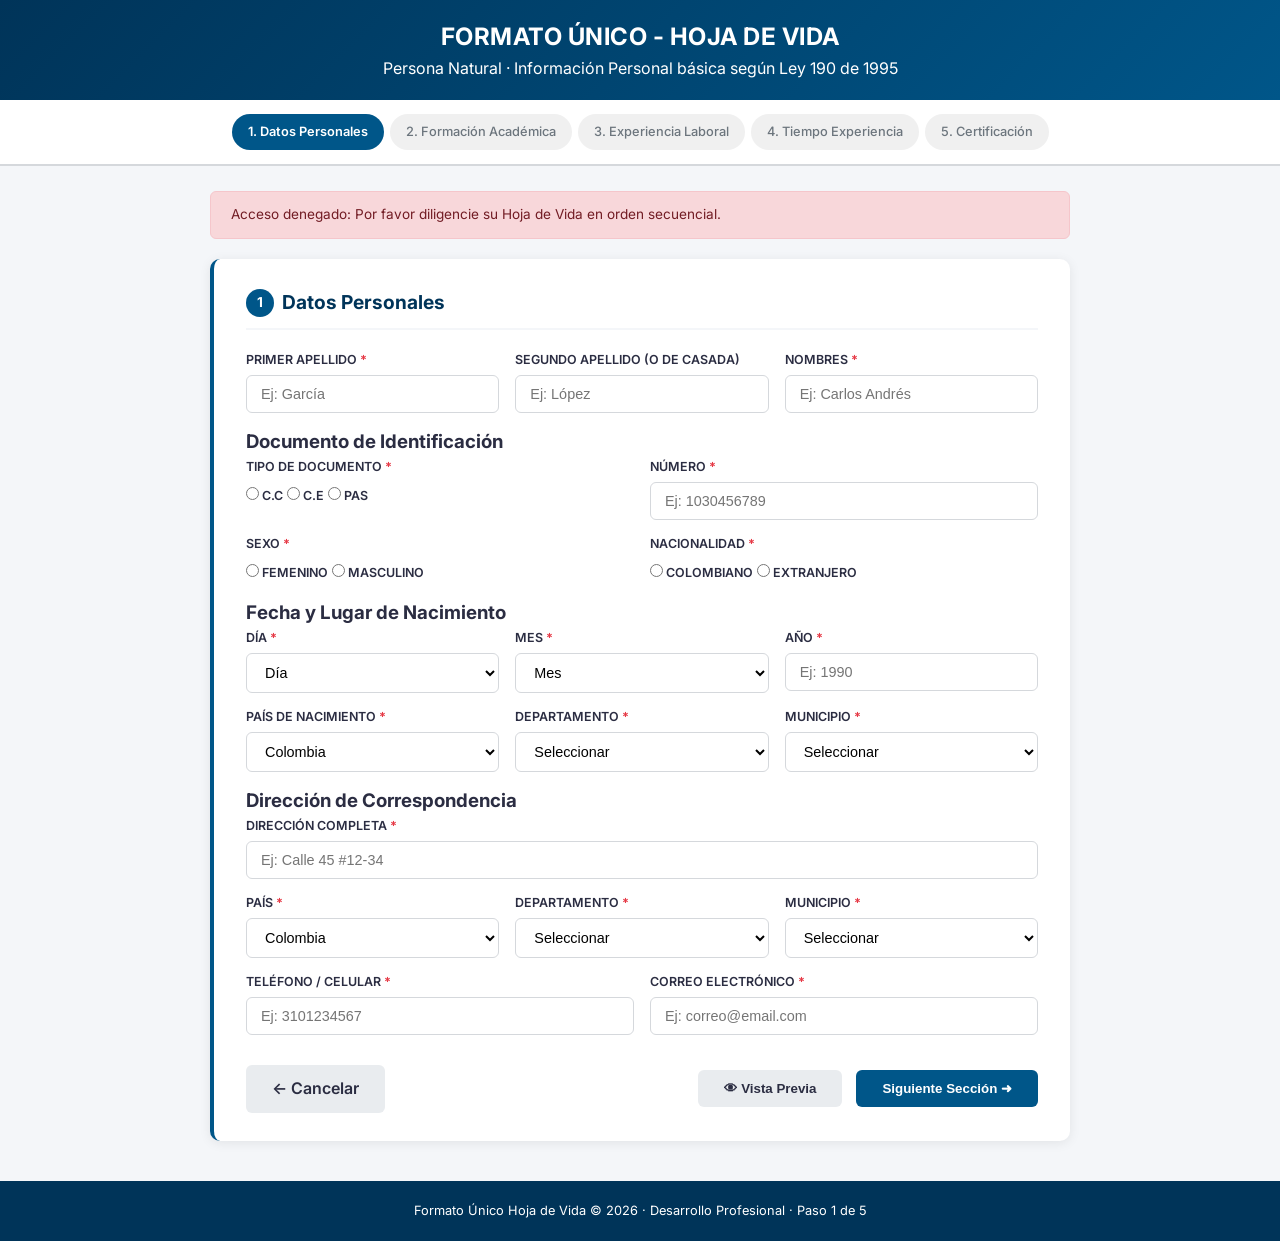
<file: formacion-academica.html>
<!DOCTYPE html>
<html lang="es">

<head>
    <meta charset="UTF-8">
    <meta name="viewport" content="width=device-width, initial-scale=1.0">
    <title>Formación Académica - Hoja de Vida</title>
    <link rel="stylesheet" href="css/estilos.css">
</head>

<body>
    <!-- Encabezado oficial -->
    <header>
        <h1>FORMATO ÚNICO - HOJA DE VIDA</h1>
        <p>Persona Natural · Educación e Idiomas</p>
    </header>

    <!-- Navegación de progreso -->
    <nav>
        <a href="datos-personales.html" class="paso-completado">1. Datos Personales</a>
        <span class="paso-activo">2. Formación Académica</span>
        <a href="experiencia-laboral.html">3. Experiencia Laboral</a>
        <a href="tiempo-experiencia.html">4. Tiempo Experiencia</a>
        <a href="certificacion.html">5. Certificación</a>
    </nav>

    <main>
        <form action="experiencia-laboral.html" method="get">
            <div id="alertaGeneral" class="alerta"></div>

            <!-- SECCIÓN 2.1: EDUCACIÓN BÁSICA Y MEDIA -->
            <section>
                <h2><span class="numero-seccion">2</span> Formación Académica</h2>

                <h3>Educación Básica y Media</h3>
                <p style="font-size:0.82rem;color:#6C757D;margin-bottom:12px;">
                    Marque con una X el último grado aprobado (Debe haber cursado al menos primaria completa).
                </p>

                <!-- Selección de grado mediante radios con estilo de botones -->
                <div class="campo" id="contenedorGrados">
                    <label class="requerido">Último Grado Aprobado</label>
                    <div class="grupo-grados">
                        <label><input type="radio" name="gradoAprobado" value="1" data-required="true"><span>1</span></label>
                        <label><input type="radio" name="gradoAprobado" value="2"><span>2</span></label>
                        <label><input type="radio" name="gradoAprobado" value="3"><span>3</span></label>
                        <label><input type="radio" name="gradoAprobado" value="4"><span>4</span></label>
                        <label><input type="radio" name="gradoAprobado" value="5"><span>5</span></label>
                        <label><input type="radio" name="gradoAprobado" value="6"><span>6</span></label>
                        <label><input type="radio" name="gradoAprobado" value="7"><span>7</span></label>
                        <label><input type="radio" name="gradoAprobado" value="8"><span>8</span></label>
                        <label><input type="radio" name="gradoAprobado" value="9"><span>9</span></label>
                        <label><input type="radio" name="gradoAprobado" value="10"><span>10</span></label>
                        <label><input type="radio" name="gradoAprobado" value="11"><span>11</span></label>
                    </div>
                </div>

                <!-- Título y fecha de obtención del grado -->
                <div class="fila-campos" style="margin-top:14px;">
                    <div class="campo">
                        <label for="tituloBasica" class="requerido">Título Obtenido</label>
                        <input type="text" id="tituloBasica" placeholder="Ej: Bachiller Académico" data-required="true">
                    </div>
                    <div class="campo">
                        <label for="fechaGradoMes" class="requerido">Mes de Grado</label>
                        <select id="fechaGradoMes" data-required="true">
                            <option value="" disabled selected> Seleccionar </option>
                            <option value="01">Enero</option>
                            <option value="02">Febrero</option>
                            <option value="03">Marzo</option>
                            <option value="04">Abril</option>
                            <option value="05">Mayo</option>
                            <option value="06">Junio</option>
                            <option value="07">Julio</option>
                            <option value="08">Agosto</option>
                            <option value="09">Septiembre</option>
                            <option value="10">Octubre</option>
                            <option value="11">Noviembre</option>
                            <option value="12">Diciembre</option>
                        </select>
                    </div>
                    <div class="campo">
                        <label for="fechaGradoAnio" class="requerido">Año de Grado</label>
                        <input type="number" id="fechaGradoAnio" min="1941" max="2026" placeholder="Ej: 2010" data-required="true">
                    </div>
                </div>
            </section>

            <!-- SECCIÓN 2.2: EDUCACIÓN SUPERIOR -->
            <section>
                <h3>Educación Superior (Pregrado y Postgrado)</h3>
                <p style="font-size:0.82rem;color:#6C757D;margin-bottom:12px;">
                    Siglas: TC (Técnica), TL (Tecnológica), TE (Tec. Especializada), UN (Universitaria), ES (Especialización),
                    MG (Maestría), DOC (Doctorado).
                </p>

                <div id="listaEstudios">
                    <div class="registro-dinamico" id="estudio_1">
                        <div class="registro-header">
                            <h4>Estudio Superior Principal</h4>
                        </div>
                        <div class="fila-campos">
                            <div class="campo">
                                <label class="requerido">Modalidad Académica</label>
                                <select id="modalidad_1" data-required="true">
                                    <option value="" disabled selected>-- Seleccionar --</option>
                                    <option value="TC">Técnica</option>
                                    <option value="TL">Tecnológica</option>
                                    <option value="TE">Tecnológica Especializada</option>
                                    <option value="UN">Universitaria</option>
                                    <option value="ES">Especialización</option>
                                    <option value="MG">Maestría</option>
                                    <option value="DOC">Doctorado</option>
                                </select>
                            </div>
                            <div class="campo">
                                <label>Semestres Aprobados</label>
                                <input type="number" id="semestres_1" min="1" max="20" placeholder="Ej: 10">
                            </div>
                        </div>
                        <div class="fila-campos">
                            <div class="campo">
                                <label>¿Graduado?</label>
                                <div class="grupo-radio">
                                    <label><input type="radio" name="graduado_1" value="si"> Sí</label>
                                    <label><input type="radio" name="graduado_1" value="no"> No</label>
                                </div>
                            </div>
                            <div class="campo">
                                <label class="requerido">Nombre del Título Obtenido</label>
                                <input type="text" id="nombreEstudio_1" placeholder="Ej: Ingeniero de Sistemas" data-required="true">
                            </div>
                        </div>
                        <div class="fila-campos">
                            <div class="campo">
                                <label>Mes de Terminación</label>
                                <select id="mesTerminacion_1">
                                    <option value="" disabled selected> Mes </option>
                                    <option value="01">Enero</option>
                                    <option value="02">Febrero</option>
                                    <option value="03">Marzo</option>
                                    <option value="04">Abril</option>
                                    <option value="05">Mayo</option>
                                    <option value="06">Junio</option>
                                    <option value="07">Julio</option>
                                    <option value="08">Agosto</option>
                                    <option value="09">Septiembre</option>
                                    <option value="10">Octubre</option>
                                    <option value="11">Noviembre</option>
                                    <option value="12">Diciembre</option>
                                </select>
                            </div>
                            <div class="campo">
                                <label>Año de Terminación</label>
                                <input type="number" id="anioTerminacion_1" min="1941" max="2026" placeholder="AñO">
                            </div>
                            <div class="campo">
                                <label>No. Tarjeta Profesional</label>
                                <input type="text" id="tarjeta_1" placeholder="Si aplica">
                            </div>
                        </div>
                    </div>
                </div>
                <button type="button" onclick="agregarEstudio()" class="btn btn-secundario" id="btnAgregaEstudio" style="margin-top:15px; width:100%; border:1px dashed var(--primario); background:var(--fondo);">+ Agregar Otro Estudio Superior</button>
            </section>

            <!-- SECCIÓN 2.3: CONOCIMIENTO DE IDIOMAS -->
            <section>
                <h3>Idiomas</h3>
                <p style="font-size:0.82rem;color:#6C757D;margin-bottom:12px;">
                    Nivel de dominio: R (Regular), B (Bien), MB (Muy Bien).
                </p>

                <div id="listaIdiomas">
                    <div class="registro-dinamico" id="idioma_1">
                        <div class="registro-header">
                            <h4>Idioma Extranjero #1</h4>
                        </div>
                        <div class="fila-campos">
                            <div class="campo">
                                <label>Nombre del Idioma</label>
                                <input type="text" id="nombreIdioma_1" placeholder="Ej: Inglés">
                            </div>
                            <div class="campo">
                                <label>Habla</label>
                                <div class="grupo-radio">
                                    <label><input type="radio" name="habla_1" value="R"> R</label>
                                    <label><input type="radio" name="habla_1" value="B"> B</label>
                                    <label><input type="radio" name="habla_1" value="MB"> MB</label>
                                </div>
                            </div>
                        </div>
                        <div class="fila-campos">
                            <div class="campo">
                                <label>Lee</label>
                                <div class="grupo-radio">
                                    <label><input type="radio" name="lee_1" value="R"> R</label>
                                    <label><input type="radio" name="lee_1" value="B"> B</label>
                                    <label><input type="radio" name="lee_1" value="MB"> MB</label>
                                </div>
                            </div>
                            <div class="campo">
                                <label>Escribe</label>
                                <div class="grupo-radio">
                                    <label><input type="radio" name="escribe_1" value="R"> R</label>
                                    <label><input type="radio" name="escribe_1" value="B"> B</label>
                                    <label><input type="radio" name="escribe_1" value="MB"> MB</label>
                                </div>
                            </div>
                        </div>
                    </div>
                </div>
                <button type="button" onclick="agregarIdioma()" class="btn btn-secundario" id="btnAgregaIdioma" style="margin-top:15px; width:100%; border:1px dashed var(--primario); background:var(--fondo);">+ Agregar Otro Idioma</button>
            </section>

            <!-- Botones de navegación e interacción -->
            <section>
                <div class="botones-formulario" style="border-top:none;padding-top:0;margin-top:0;">
                    <a href="datos-personales.html" class="btn btn-secundario"
                        style="text-decoration:none; display:inline-block; text-align:center;">← Sección Anterior</a>
                    <div>
                        <button type="button" onclick="abrirVistaPreviaLocal()" class="btn btn-secundario" style="margin-right:10px;">👁 Vista Previa</button>
                        <button type="submit" class="btn btn-primario">Siguiente Sección ➜</button>
                    </div>
                </div>
            </section>
        </form>
    </main>

    <footer>
        <p>Formato Único Hoja de Vida &copy; 2026 · Paso 2 de 5</p>
    </footer>

    <!-- Lógica de validación -->
    <script src="js/main.js"></script>
</body>

</html>
</file>
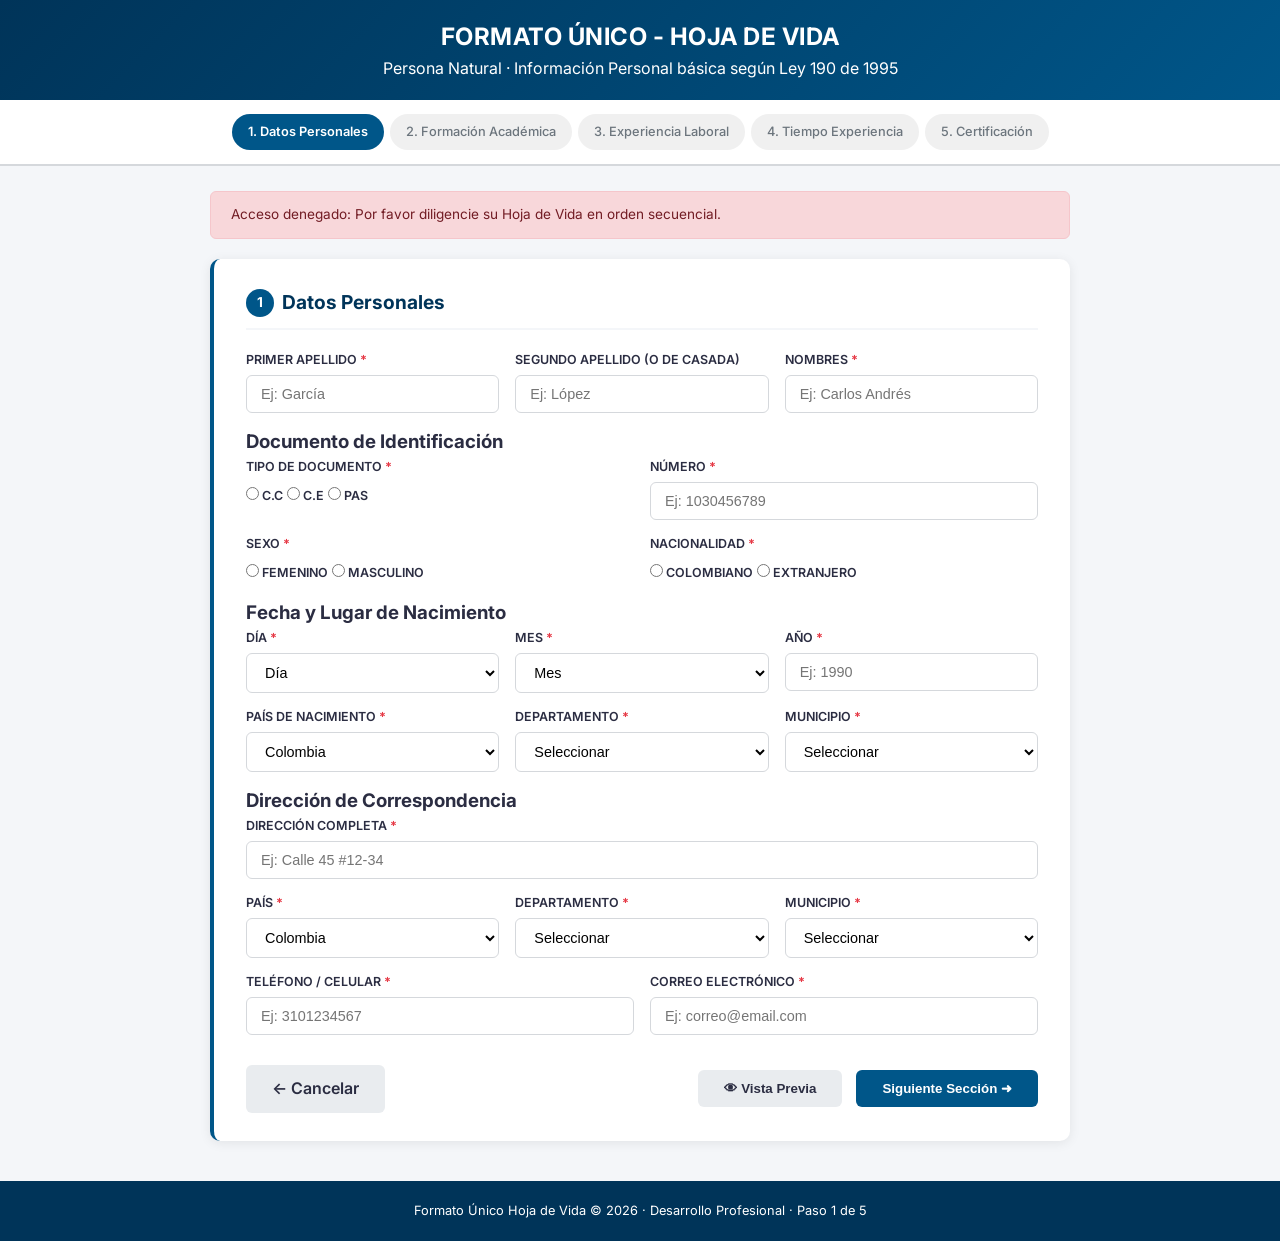
<file: tiempo-experiencia.html>
<!DOCTYPE html>
<html lang="es">

<head>
    <meta charset="UTF-8">
    <meta name="viewport" content="width=device-width, initial-scale=1.0">
    <title>Tiempo de Experiencia - Hoja de Vida</title>
    <link rel="stylesheet" href="css/estilos.css">
</head>

<body>
    <!-- Encabezado -->
    <header>
        <h1>FORMATO ÚNICO - HOJA DE VIDA</h1>
        <p>Persona Natural · Resumen de Experiencia</p>
    </header>

    <!-- Navegación -->
    <nav>
        <a href="datos-personales.html" class="paso-completado">1. Datos Personales</a>
        <a href="formacion-academica.html" class="paso-completado">2. Formación Académica</a>
        <a href="experiencia-laboral.html" class="paso-completado">3. Experiencia Laboral</a>
        <span class="paso-activo">4. Tiempo Experiencia</span>
        <a href="certificacion.html">5. Certificación</a>
    </nav>

    <main>
        <form action="certificacion.html" method="get">
            <div id="alertaGeneral" class="alerta"></div>

            <!-- SECCIÓN 4: TIEMPO TOTAL DE EXPERIENCIA -->
            <section>
                <h2><span class="numero-seccion">4</span> Tiempo Total de Experiencia</h2>
                <p style="font-size:0.82rem;color:#6C757D;margin-bottom:16px;">
                    Indique el tiempo total de su experiencia laboral desglosado por tipo de ocupación. 
                    (El sistema calcula automáticamente la sumatoria total).
                </p>

                <div id="listaOcupaciones">
                    <div class="registro-dinamico" id="ocupacion_1">
                        <div class="registro-header">
                            <h4>Ocupación Principal</h4>
                        </div>
                        <div class="fila-campos">
                            <div class="campo">
                                <label class="requerido">Tipo de Ocupación</label>
                                <select id="tipoOcup_1" data-required="true">
                                    <option value="" disabled selected> Seleccionar </option>
                                    <option value="servidorPublico">Servidor Público</option>
                                    <option value="empleadoPrivado">Empleado Sector Privado</option>
                                    <option value="independiente">Trabajador Independiente</option>
                                </select>
                            </div>
                            <div class="campo">
                                <label>Tiempo en Años</label>
                                <input type="number" id="aniosOcup_1" min="0" max="50" value="0">
                            </div>
                            <div class="campo">
                                <label>Tiempo en Meses</label>
                                <input type="number" id="mesesOcup_1" min="0" max="11" value="0">
                            </div>
                        </div>
                    </div>
                </div>

                <button type="button" onclick="agregarOcupacion()" class="btn btn-secundario" id="btnAgregaOcup" style="margin-top:15px; width:100%; border:1px dashed var(--primario); background:var(--fondo);">+ Agregar Otra Ocupación</button>

                <!-- BLOQUE DE SUMATORIA TOTAL: Manejado dinámicamente por JS en main.js -->
                <div
                    style="margin-top:20px;padding:16px;background:#f4f6f9;border-radius:8px;border: 1px solid var(--borde);">
                    <h3 style="color:var(--primario);margin:0 0 12px;text-align:center;">
                        TOTALIZADOR DE EXPERIENCIA
                    </h3>
                    <div class="fila-campos" style="justify-content:center; max-width: 400px; margin: 0 auto;">
                        <div class="campo">
                            <label class="requerido">Total Años</label>
                            <!-- totalAnios es de solo lectura y se actualiza por JS -->
                            <input type="number" name="totalAnios" min="0" data-required="true" readonly style="background-color: #e9ecef;">
                        </div>
                        <div class="campo">
                            <label class="requerido">Total Meses</label>
                            <!-- totalMeses es de solo lectura y se actualiza por JS -->
                            <input type="number" name="totalMeses" min="0" data-required="true" readonly style="background-color: #e9ecef;">
                        </div>
                    </div>
                    <p style="text-align:center; font-size:0.75rem; color:#6c757d; margin-top:8px;">
                        * El total se calcula sumando los años y meses de las ocupaciones registradas.
                    </p>
                </div>
            </section>

            <!-- Botones de Navegación -->
            <section>
                <div class="botones-formulario" style="border-top:none;padding-top:0;margin-top:0;">
                    <a href="experiencia-laboral.html" class="btn btn-secundario"
                        style="text-decoration:none; display:inline-block; text-align:center;">← Sección Anterior</a>
                    <div>
                        <button type="button" onclick="abrirVistaPreviaLocal()" class="btn btn-secundario" style="margin-right:10px;">👁 Vista Previa</button>
                        <button type="submit" class="btn btn-primario">Siguiente Sección ➜</button>
                    </div>
                </div>
            </section>
        </form>
    </main>

    <footer>
        <p>Formato Único Hoja de Vida &copy; 2026 · Paso 4 de 5</p>
    </footer>

    <!-- Lógica de cálculo automático -->
    <script src="js/main.js"></script>
</body>

</html>
</file>
<file: css/estilos.css>
/* =========================================================
   HOJA DE VIDA - SISTEMA DE DISEÑO (CSS)
   =========================================================
   Este archivo define la identidad visual, el layout y los 
   estados de validación del Formato Único de Hoja de Vida.
   ========================================================= */

/* ── Importación de Tipografía ────────────────────────────── */
@import url('https://fonts.googleapis.com/css2?family=Inter:wght@300;400;500;600;700&display=swap');

/* ── Variables de Marca y Tokens ──────────────────────────── */
:root {
    /* Paleta de colores formal (Azul Institucional) */
    --primario: #005689;
    --primario-oscuro: #003459;
    --primario-claro: #0077b6;
    --acento: #00b4d8;
    --acento-oscuro: #0096c7;

    /* Colores de superficie y fondo */
    --fondo: #f4f6f9;
    --superficie: #FFFFFF;
    
    /* Tipografía */
    --texto: #2B2D42;
    --texto-claro: #6C757D;
    
    /* Estados de validación */
    --error: #E63946;  /* Utilizado para campos obligatorios vacíos o edad < 18 */
    --exito: #028090;
    
    /* UI Decorativos */
    --borde: #D5D8DC;
    --sombra: rgba(0, 0, 0, 0.08);
}

/* ── Estilos Base ─────────────────────────────────────────── */
* {
    margin: 0;
    padding: 0;
    box-sizing: border-box;
}

body {
    font-family: 'Inter', Arial, sans-serif;
    background-color: var(--fondo);
    color: var(--texto);
    line-height: 1.6;
    min-height: 100vh;
}

/* ── Encabezado Principal ──────────────────────────────────── */
header {
    background: linear-gradient(135deg, var(--primario-oscuro), var(--primario));
    color: #fff;
    padding: 18px 30px;
    text-align: center;
    box-shadow: 0 2px 8px var(--sombra);
}

header h1 {
    font-size: 1.5rem;
    font-weight: 700;
    letter-spacing: 0.5px;
}

/* ── Barra de Navegación (Pasos del Formulario) ───────────── */
nav {
    background-color: var(--superficie);
    padding: 14px 20px;
    border-bottom: 2px solid var(--borde);
    display: flex;
    justify-content: center;
    gap: 6px;
    flex-wrap: wrap;
    position: sticky;
    top: 0;
    z-index: 100;
}

nav a,
nav span {
    text-decoration: none;
    padding: 8px 16px;
    border-radius: 20px;
    font-size: 0.8rem;
    font-weight: 500;
    transition: all 0.3s ease;
    color: var(--texto-claro);
    background-color: #F0F0F0;
}

nav a:hover {
    background-color: var(--primario-claro);
    color: #fff;
}

nav .paso-activo {
    background-color: var(--primario);
    color: #fff;
    font-weight: 600;
}

nav .paso-completado {
    background-color: var(--acento);
    color: #fff;
}

/* ── Contenedores de Sección (Tarjetas) ────────────────────── */
main {
    max-width: 900px;
    margin: 25px auto;
    padding: 0 20px;
}

section {
    background-color: var(--superficie);
    border-radius: 10px;
    padding: 28px 32px;
    margin-bottom: 20px;
    box-shadow: 0 2px 12px var(--sombra);
    border-left: 4px solid var(--primario);
}

section h2 {
    font-size: 1.2rem;
    color: var(--primario-oscuro);
    margin-bottom: 20px;
    padding-bottom: 10px;
    border-bottom: 2px solid var(--fondo);
    display: flex;
    align-items: center;
    gap: 8px;
}

/* Círculo con número de sección */
.numero-seccion {
    background-color: var(--primario);
    color: #fff;
    width: 28px;
    height: 28px;
    border-radius: 50%;
    display: inline-flex;
    align-items: center;
    justify-content: center;
    font-size: 0.85rem;
    font-weight: 700;
}

/* ── Elementos de Formulario ──────────────────────────────── */
.fila-campos {
    display: grid;
    grid-template-columns: repeat(auto-fit, minmax(220px, 1fr));
    gap: 16px;
    margin-bottom: 14px;
}

.campo {
    display: flex;
    flex-direction: column;
}

.campo label {
    font-size: 0.78rem;
    font-weight: 600;
    color: var(--texto);
    margin-bottom: 5px;
    text-transform: uppercase;
}

/* Asterisco rojo para campos obligatorios */
.campo label.requerido::after {
    content: ' *';
    color: var(--error);
    font-weight: bold;
}

input, select, textarea {
    padding: 10px 14px;
    border: 1.5px solid var(--borde);
    border-radius: 6px;
    font-size: 0.9rem;
    transition: all 0.2s ease;
    background-color: #fff;
}

input:focus, select:focus, textarea:focus {
    outline: none;
    border-color: var(--primario);
    box-shadow: 0 0 0 3px rgba(0, 86, 137, 0.1);
}

/* ── Botones y Acciones ──────────────────────────────────── */
.botones-formulario {
    display: flex;
    justify-content: space-between;
    align-items: center;
    margin-top: 30px;
    gap: 12px;
}

.btn {
    padding: 11px 26px;
    border-radius: 6px;
    font-weight: 600;
    cursor: pointer;
    text-decoration: none;
    transition: 0.2s;
    border: none;
}

.btn-primario {
    background-color: var(--primario);
    color: #fff;
}

.btn-primario:hover {
    background-color: var(--primario-oscuro);
    box-shadow: 0 4px 10px rgba(0,0,0,0.15);
}

.btn-secundario {
    background-color: #E9ECEF;
    color: var(--texto);
}

/* ── Mensajes de Alerta (Validación General) ───────────────── */
.alerta {
    padding: 12px 20px;
    border-radius: 6px;
    background-color: #F8D7DA;
    color: #721C24;
    border: 1px solid #F5C6CB;
    margin-bottom: 20px;
    font-size: 0.85rem;
    display: none; /* Controlado por main.js */
}

/* ── Footer ────────────────────────────────────────────────── */
footer {
    background-color: var(--primario-oscuro);
    color: #fff;
    padding: 20px;
    text-align: center;
    font-size: 0.8rem;
    margin-top: 40px;
}

/* ── Media Queries (Responsividad) ────────────────────────── */
@media (max-width: 600px) {
    section { padding: 20px; }
    .botones-formulario { flex-direction: column-reverse; }
    .btn { width: 100%; text-align: center; }
}
/* -- Tablas Admin ---------------------------------------------- */
.admin-table {
    width: 100%;
    border-collapse: collapse;
    margin-top: 15px;
    font-size: 0.9rem;
    color: var(--texto);
    background-color: #fff;
    border-radius: 8px;
    overflow: hidden;
    box-shadow: 0 2px 8px rgba(0,0,0,0.05);
}
.admin-table th, .admin-table td {
    padding: 14px 15px;
    border-bottom: 1px solid var(--borde);
    text-align: left;
}
.admin-table th {
    background-color: var(--fondo);
    font-weight: 700;
    color: var(--primario-oscuro);
    border-bottom: 2px solid var(--primario);
    text-transform: uppercase;
    font-size: 0.8rem;
    letter-spacing: 0.5px;
}
.admin-table tbody tr:nth-child(even) {
    background-color: #f9fbfe;
}
.admin-table tbody tr:hover {
    background-color: #eff3f8;
}
.admin-table .btn {
    padding: 6px 14px;
    font-size: 0.8rem;
    border-radius: 4px;
    font-weight: 600;
}
</file>
